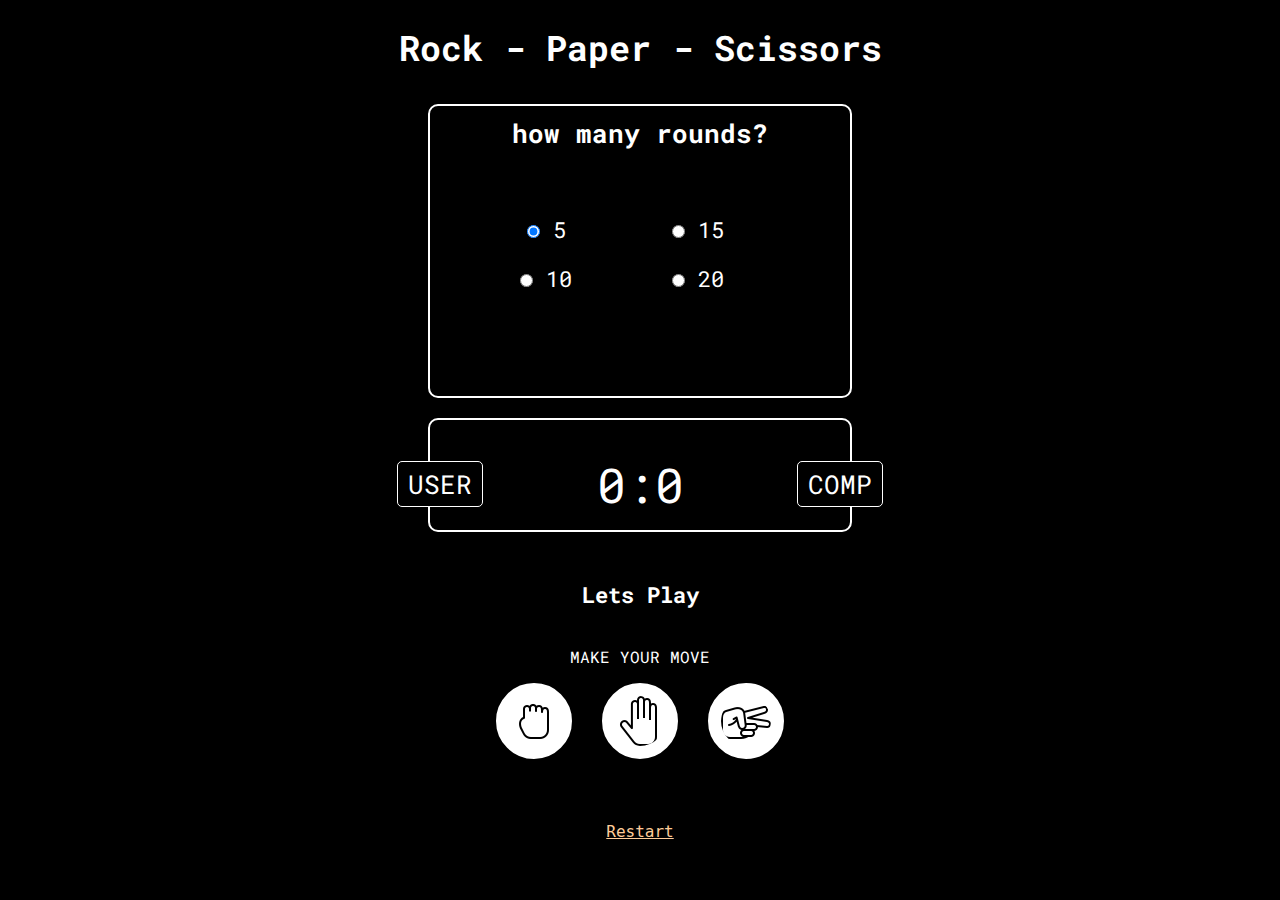
<file: index.html>
<!DOCTYPE html>
<html lang="en">
<head>
    <meta charset="UTF-8">
    <meta name="viewport" content="width=device-width, initial-scale=1.0">
    <title>Document</title>
    <link href="https://fonts.googleapis.com/css2?family=Roboto+Mono&display=swap" rel="stylesheet">
    <link rel="stylesheet" href="style.css">
</head>
<body>
    <h1>Rock - Paper - Scissors</h1>
    <article>
        <h2>how many rounds?</h2>
        <div id="displayRounds">
            <div>
                <div>
                    <input type="radio" name="rounds" id="five" onclick="getRounds()" checked>
                    <label for="five">5</label>  
                </div>
                <div>
                    <input type="radio" name="rounds" id="ten" onclick="getRounds()">
                    <label for="ten">10</label>
                </div> 
            </div>
            <div>
                <div>
                    <input type="radio" name="rounds" id="fiften" onclick="getRounds()">
                    <label for="">15</label>
                </div>
                <div>
                    <input type="radio" name="rounds" id="twenty" onclick="getRounds()">
                    <label for="">20</label>
                </div>   
            </div>
        </div>
        <div id="displayRoundsStatus"></div>
    </article>     

    <article>
        <div id="playerBoxColor">USER</div>
        <div id="ergebnisSpiel">0:0</div>
        <div id="compBoxColor">COMP</div>
    </article>

    <article>
        <h5 id="ergebnisText">Lets Play</h5>
        <P id="winLooseMessage">MAKE YOUR MOVE</P>
        <input type="image" class="choice" src="img/rock2.png" alt="" onclick="rock()" id="rockButton">
        <input type="image" class="choice" src="img/hand.png" alt="" onclick="paper()" id="paperButton">
        <input type="image" class="choice" src="img/scissors.png" alt="" onclick="scissors()" id="scissorsButton">
    </article>

    <a href="#" id="restartButton" onclick="restart()">Restart</a>
    <script src="main.js"></script>
</body>


</html>
</file>
<file: style.css>
body{
    margin: 0;
    font-family: 'Roboto Mono', monospace;
    background-color: black;
    color: white;
    height: 100vh;
    display: flex;
    justify-content: center;
    text-align: center;
    flex-direction: column;
}

article:not(:last-of-type){
    width: 400px;
    border: 2px solid white;
    border-radius: 10px;
    padding: 10px;
    color: #ffffff;
    margin: 10px auto;
}
h1{
    color: white;
    font-size: 2.2em;
}
h2{
    text-align: center;
    font-size: 1.6rem;
    margin: 0;
}


article:first-of-type{
    height: 30vh;
    padding: 10px;
}
article:first-of-type h2{
    margin-bottom: 5vh;
}
#displayRounds{
    /* transform: translateX(-5000px); */
    display: flex;
    margin-bottom: 5vh;
    justify-content: start;
}
label{
    font-size: 1.4em;
}
#displayRounds div{
    padding: 10px;
}
#five, #ten, #fiften, #twentey{
    text-align: left;
}
input[type="radio"]{
    margin-left: 60px;
    margin-top: 7px;
}

/*Rounds Ausgeblendet */
#displayRoundsStatus{
    display: none;
    font-size: 5em;
}



/*Bunte Boxen Comp & Player*/
/* article:nth-of-type(2) > div:only-child{
    height: 10vh;
    display: flex;
    background-color: red;
    font-size: 1.4em;
    text-align: center;
} */
article:nth-of-type(2){
    display: flex;
    justify-content: space-between;
    align-items: center;
    height: 10vh;
}
#playerBoxColor, #compBoxColor{
    font-size: 1.6em;
    padding: 5px 10px;
    background-color: black;
    border: 1px solid white;
    border-radius: 5px;
    
}
#playerBoxColor{
    transform: translateX(-50%);
}
#compBoxColor{
    transform: translateX(50%);
}
#ergebnisText{
    font-size: 1.4em;
}
#ergebnisText span{
    font-size: .6em;
    color: silver;
}
article:nth-of-type(2) div{
    margin-top: 2vh;
    font-size: 3em;
}
article button{
    background-color: gold;
    border-radius: 50%;
    border: 1px solid silver;
    padding: 10px; 
}
.choice{
    display: inline-block;
    border: 3px solid #fff;
    border-radius: 50%;
    padding: 10px;
    margin: auto 10px;
    transition: all 0.3s ease;
    background-color: white;
}
img{
    color: silver;
}
img:hover{
    transform: scale(1.2);
}
a{
    font-family: 'Source Code Pro', monospace;
    color: #ffcc99;
    width: 100px;
    margin: auto;
}
a:hover {
    color: #ffba76;
}
.result {
    font-weight: 300;
    text-align: center;
    font-size: 32px;
    line-height: 40px;
}
#round-status{
    display: none;
    text-align: center;
    font-weight: 500;
    text-transform: uppercase;
    letter-spacing: 2px;
    margin: 40px 0;
}


.drawStyles {
    border: 3px solid #444;
    background-color: #222;
    box-shadow: 0 0 20px #222;
}
</file>
